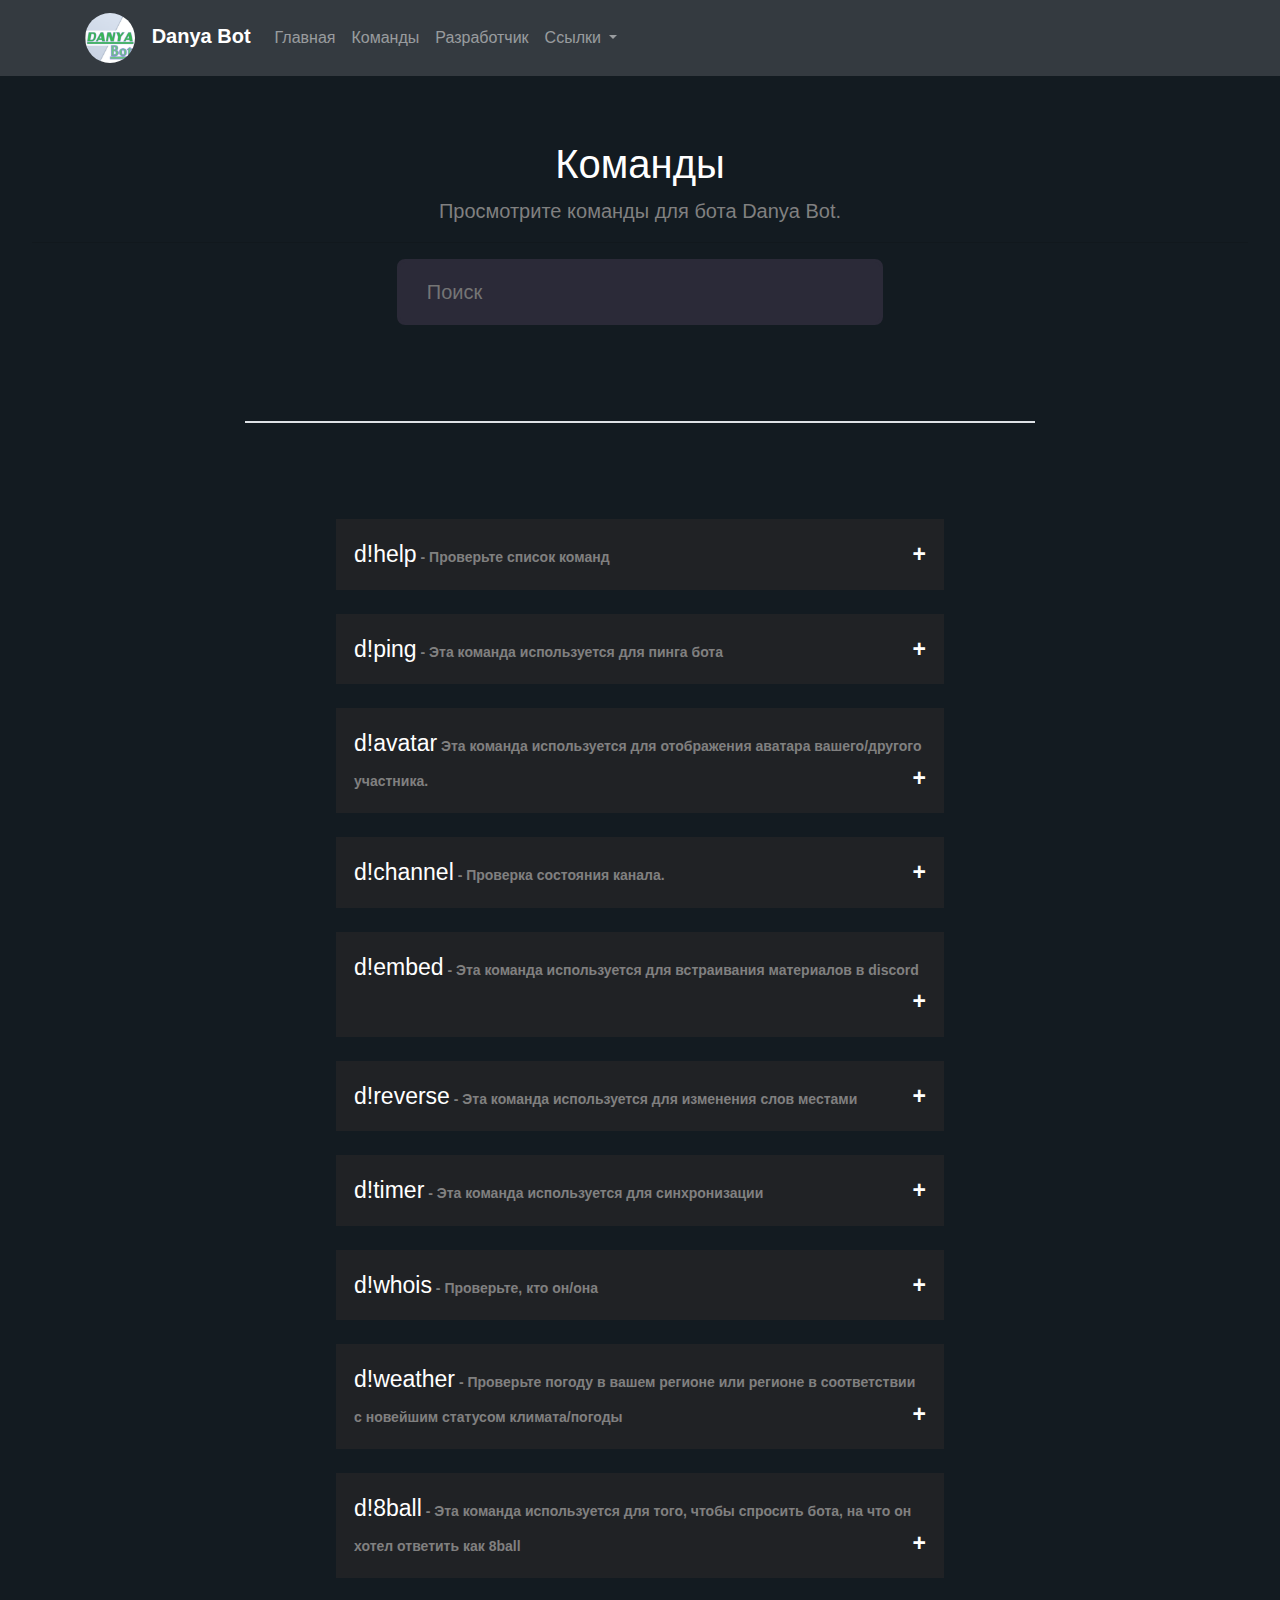
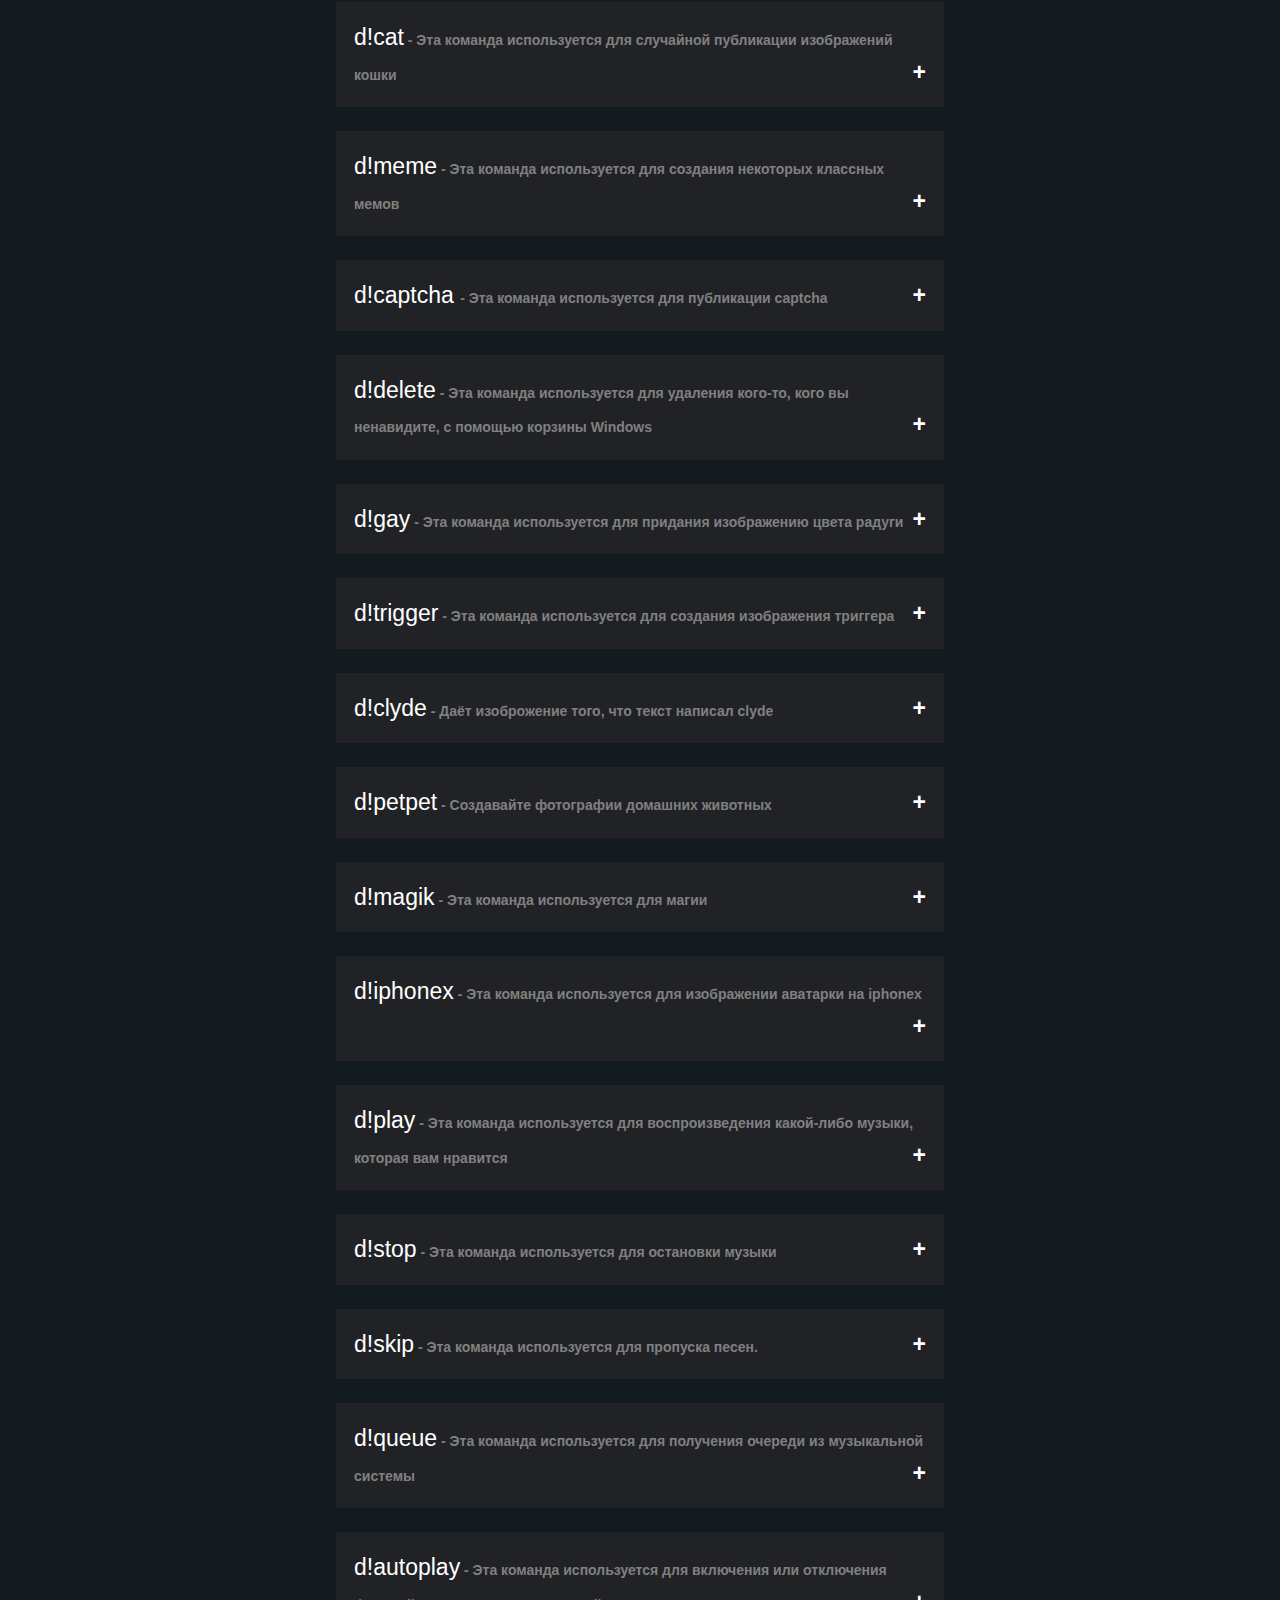
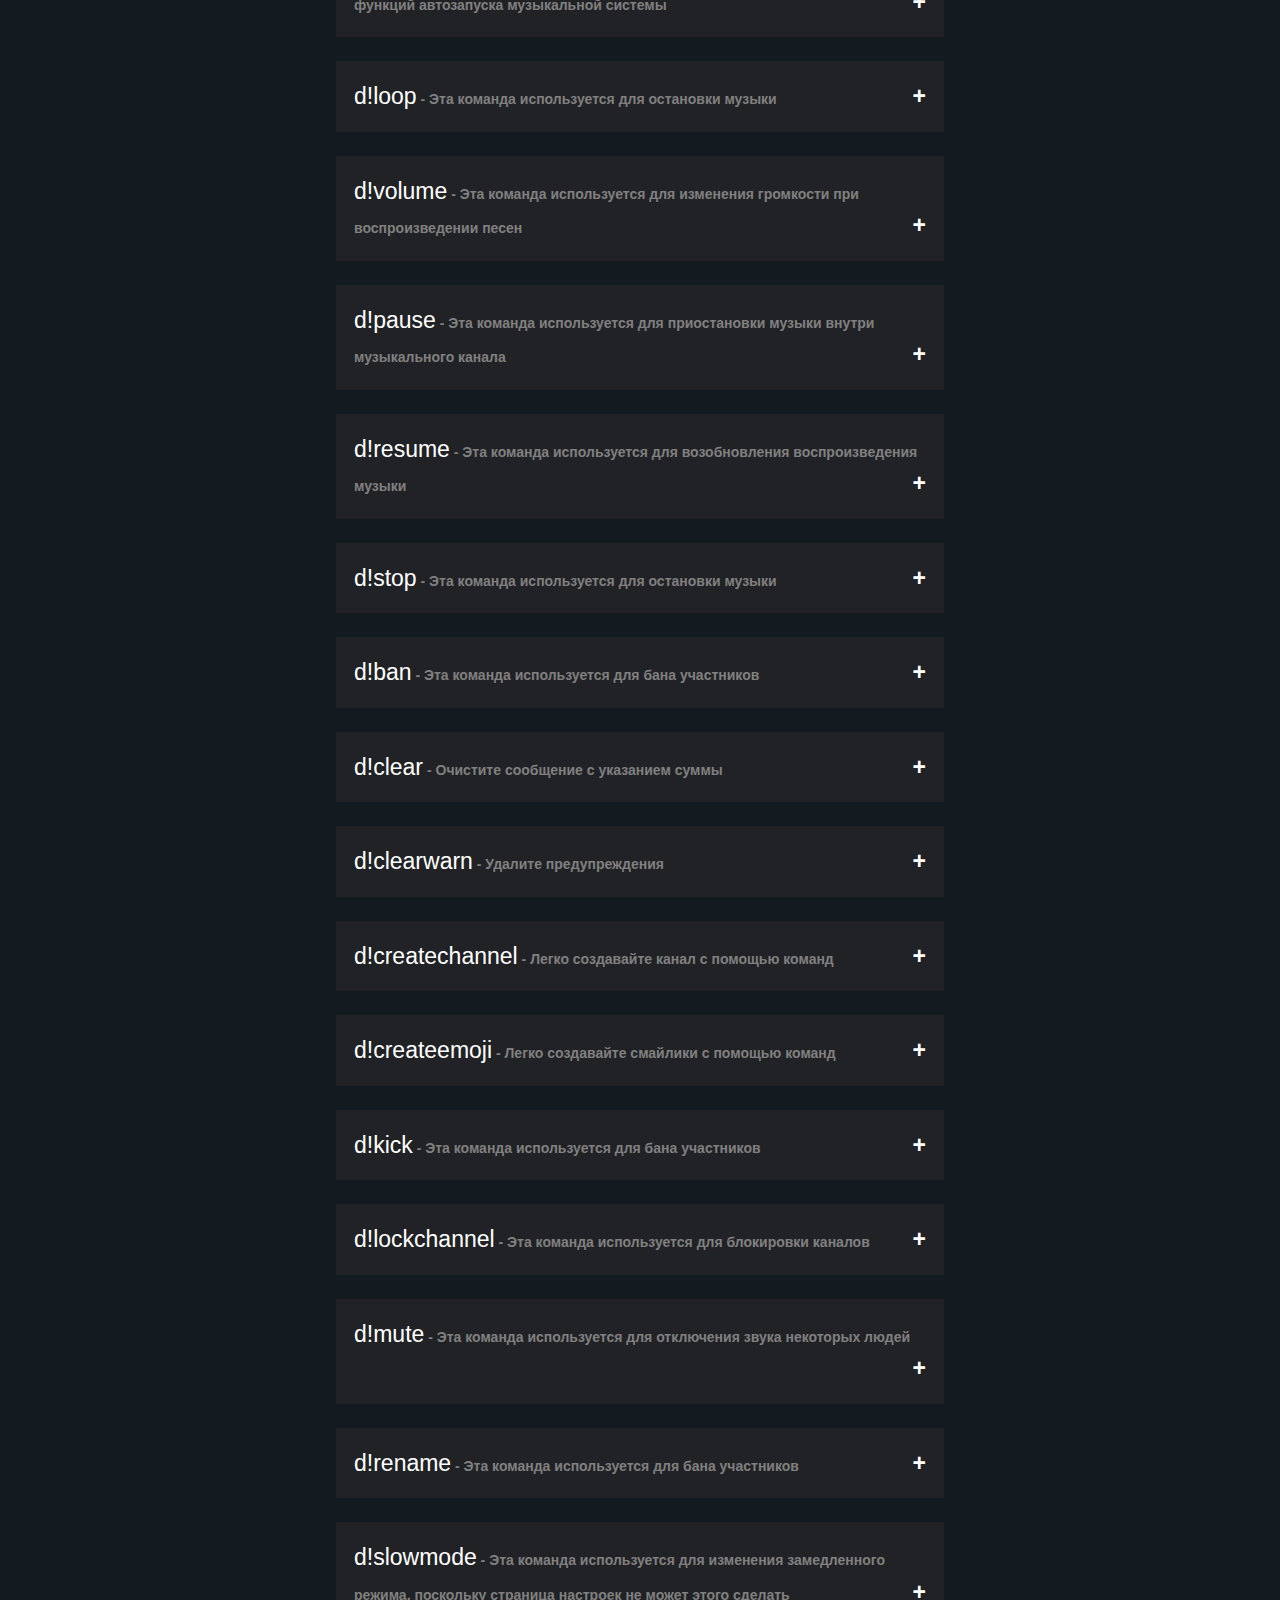
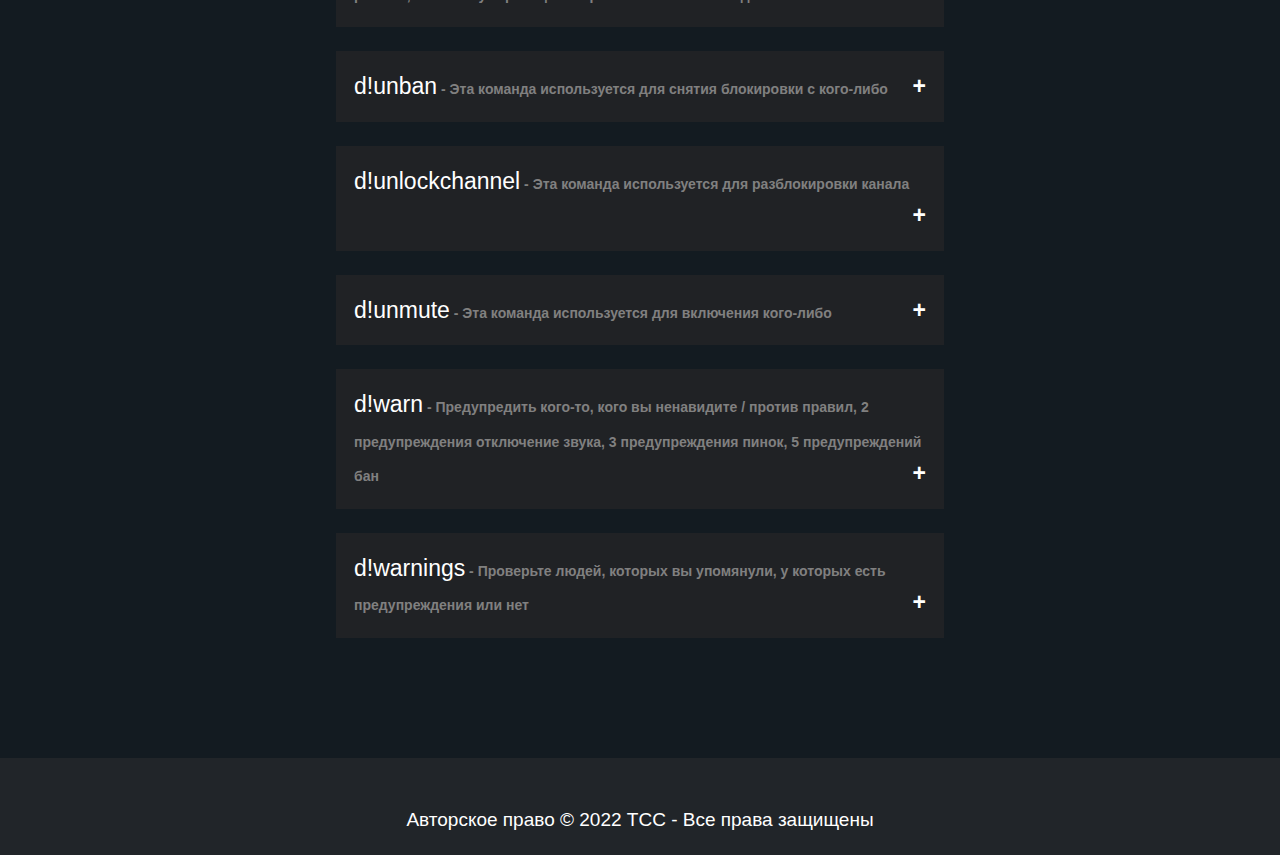
<file: commands/index.html>
<!DOCTYPE html>
<html lang="ru">

<head>
    <meta charset="UTF-8">
    <meta name="viewport" content="width=device-width, initial-scale=1, shrink-to-fit=no">
    <link rel="stylesheet" href="../css/bootstrap.min.css">
    <link rel="stylesheet" href="../css/main.css">
    <link rel="stylesheet" href="https://cdnjs.cloudflare.com/ajax/libs/font-awesome/4.7.0/css/font-awesome.min.css">
    <link rel="icon" href="../assets/favicon.png">
    <title>Danya Bot</title>
</head>

<body>
    <nav class="navbar navbar-expand-lg navbar-dark bg-dark">
        <div class="container-fluid container">
            <a class="navbar-brand" href="/">
                <img src="../assets/bot.png" alt="" width="50" height="50" class="rounded-circle"> &nbsp;
                <span>Danya Bot</span>
            </a>
            <button class="navbar-toggler" type="button" data-bs-toggle="collapse"
                data-bs-target="#navbarSupportedContent" aria-controls="navbarSupportedContent" aria-expanded="false"
                aria-label="Toggle navigation">
                <span class="navbar-toggler-icon"></span>
            </button>
            <div class="collapse navbar-collapse" id="navbarSupportedContent">
                <ul class="navbar-nav me-auto mb-2 mb-lg-0">
                    <li class="nav-item">
                        <a class="nav-link" href="../index.html">Главная</a>
                    </li>
                    <li class="nav-item">
                        <a class="nav-link" aria-current="page" href="#/">Команды</a>
                    </li>
                    <li class="nav-item">
                        <a class="nav-link" href="./team.html">Разработчик</a>
                    </li>
                    <li class="nav-item dropdown">
                        <a class="nav-link dropdown-toggle" href="#" id="linksdrop" role="button"
                            data-bs-toggle="dropdown" aria-expanded="false">
                            Ссылки
                        </a>
                        <ul class="dropdown-menu bgn" aria-labelledby="linksdrop">
                            <li><a class="dropdown-item text-muted font-weight-bold" href="../invite" target="_blank">Invite
                                    Bot</a>
                            </li>
                            <li><a class="dropdown-item text-muted font-weight-bold" href="../invite" target="_blank">Support
                                    Server</a></li>
                           
                        </ul>
                    </li>
                </ul>
               
            </div>
        </div>
    </nav>
    </div>

    <div class="jumbotron text-center bg-transparent">
        <h1 class="commandstitle">Команды</h1>
        <p class="lead commandssub">Просмотрите команды для бота Danya Bot.</p>
        <hr>
        <input id="myInput" type="text" class="searchbox" placeholder="Поиск">
        <br>
        <br>
        <br>
        <br>
        <br>
        <div class="border"></div>
        <br>
        <br>
        <br>
        <div id="myCmd">
            <br>
            <button type="button" class="collapsible">d!help<span> - Проверьте список команд</span></button>
            <div class="content">
                <h4 style="color: rgb(169, 247, 247);">Категория:</h4>
                <p style="color: aqua;">Основное</p>
                <h4 style="color: #cccccc;">Использование:</h4>
                <p>d!help </p>
                <h4 style="color: #cccccc;">Примеры:</h4>
                <p>d!help</p>  
                <p>d!help ping</p>
            </div>
            <br>
            <br>
            <button type="button" class="collapsible">d!ping<span> - Эта команда используется для пинга бота</span></button>
            <div class="content">
                <h4 style="color: rgb(169, 247, 247);">Категория:</h4>
                <p style="color: rgb(19, 182, 160);">Основное</p>
                <h4 style="color: #cccccc;">Использование:</h4>
                <p>d!ping</p>
                <h4 style="color: #cccccc;">Примеры:</h4>
                <p>d!ping</p>
            </div>
            <br>
            <br>
            <button type="button" class="collapsible">d!avatar<span> Эта команда используется для отображения аватара вашего/другого участника.</span></button>
            <div class="content">
                <h4 style="color: rgb(169, 247, 247);">Категория:</h4>
                <p style="color: rgb(242, 44, 232);">Участники</p>
                <h4 style="color: #cccccc;">Использование:</h4>
                <p>d!avatar</p>
                <h4 style="color: #cccccc;">Примеры:</h4>
                <p>d!avatar</p>  
                <p>d!avatar @ZoLiryzik</p>
            </div>
            <br>
            <br>
          <button type="button" class="collapsible">d!channel<span> - Проверка состояния канала.</span></button>
            <div class="content">
                <h4 style="color: rgb(169, 247, 247);">Категория:</h4>
                <p style="color: rgb(19, 182, 160);">Участники</p>
                <h4 style="color: #cccccc;">Использование:</h4>
                <p>d!channel</p>
                <h4 style="color: #cccccc;">Примеры:</h4>
                <p>d!channel</p>
                <p>d!channel #channel</p>
            </div>
            <br>
            <br>
          <button type="button" class="collapsible">d!embed<span> - Эта команда используется для встраивания материалов в discord</span></button>
            <div class="content">
                <h4 style="color: rgb(169, 247, 247);">Категория:</h4>
                <p style="color: rgb(19, 182, 160);">Участники</p>
                <h4 style="color: #cccccc;">Использование:</h4>
                <p>d!embed 'title' 'desc'</p>
                <h4 style="color: #cccccc;">Примеры:</h4>
                <p>d!embed 'Правила' 'Правила'</p>
            </div>
            <br>
            <br>
          <button type="button" class="collapsible">d!reverse<span> - Эта команда используется для изменения слов местами</span></button>
            <div class="content">
                <h4 style="color: rgb(169, 247, 247);">Категория:</h4>
                <p style="color: rgb(19, 182, 160);">Участники</p>
                <h4 style="color: #cccccc;">Использование:</h4>
                <p>d!reverse</p>
                <h4 style="color: #cccccc;">Примеры:</h4>
                <p>d!reverse ланак</p>
            </div>
            <br>
            <br>
          <button type="button" class="collapsible">d!timer<span> - Эта команда используется для синхронизации</span></button>
            <div class="content">
                <h4 style="color: rgb(169, 247, 247);">Категория:</h4>
                <p style="color: rgb(19, 182, 160);">Участники</p>
                <h4 style="color: #cccccc;">Использование:</h4>
                <p>d!timer "продолжительность в ms"</p>
                <h4 style="color: #cccccc;">Примеры:</h4>
                <p>d!timer 10000</p>
            </div>
            <br>
            <br>
          <button type="button" class="collapsible">d!whois<span> - 
Проверьте, кто он/она</span></button>
            <div class="content">
                <h4 style="color: rgb(169, 247, 247);">Категория:</h4>
                <p style="color: rgb(19, 182, 160);">Участники</p>
                <h4 style="color: #cccccc;">Использование:</h4>
                <p>d!whois</p>
                <h4 style="color: #cccccc;">Примеры:</h4>
                <p>d!whois</p>
                <p>d!whois @user</p>
            </div>
            <br>
            <br>
          <button type="button" class="collapsible">d!weather<span> - Проверьте погоду в вашем регионе или регионе в соответствии с новейшим статусом климата/погоды</span></button>
            <div class="content">
                <h4 style="color: rgb(169, 247, 247);">Категория:</h4>
                <p style="color: rgb(19, 182, 160);">Участники</p>
                <h4 style="color: #cccccc;">Использование:</h4>
                <p>d!weather <город></p>
                <h4 style="color: #cccccc;">Примеры:</h4>
                <p>d!weather Египет</p>
            </div>
            <br>
            <br>
          <button type="button" class="collapsible">d!8ball<span> - Эта команда используется для того, чтобы спросить бота, на что он хотел ответить как 8ball</span></button>
            <div class="content">
                <h4 style="color: rgb(169, 247, 247);">Категория:</h4>
                <p style="color: rgb(19, 182, 160);">Fun</p>
                <h4 style="color: #cccccc;">Использование:</h4>
                <p>d!8ball <вопросы></p>
                <h4 style="color: #cccccc;">Примеры:</h4>
                <p>d!8ball Как тебя зобут?</p>
            </div>
            <br>
            <br>
          <button type="button" class="collapsible">d!cat<span> - Эта команда используется для случайной публикации изображений кошки</span></button>
            <div class="content">
                <h4 style="color: rgb(169, 247, 247);">Категория:</h4>
                <p style="color: rgb(19, 182, 160);">Fun</p>
                <h4 style="color: #cccccc;">Использование:</h4>
                <p>d!cat</p>
                <h4 style="color: #cccccc;">Примеры:</h4>
                <p>d!cat</p>
            </div>
            <br>
            <br>
          <button type="button" class="collapsible">d!meme<span> - Эта команда используется для создания некоторых классных мемов</span></button>
            <div class="content">
                <h4 style="color: rgb(169, 247, 247);">Категория:</h4>
                <p style="color: rgb(19, 182, 160);">Fun</p>
                <h4 style="color: #cccccc;">Использование:</h4>
                <p>d!meme</p>
                <h4 style="color: #cccccc;">Примеры:</h4>
                <p>d!meme</p>
            </div>
            <br>
            <br>
          <button type="button" class="collapsible">d!captcha <mention><span> - Эта команда используется для публикации captcha</span></button>
            <div class="content">
                <h4 style="color: rgb(169, 247, 247);">Категория:</h4>
                <p style="color: rgb(19, 182, 160);">Image</p>
                <h4 style="color: #cccccc;">Использование:</h4>
                <p>d!captcha <mention></p>
                <h4 style="color: #cccccc;">Примеры:</h4>
                <p>d!captcha</p>
            </div>
            <br>
            <br>
          <button type="button" class="collapsible">d!delete<span> - Эта команда используется для удаления кого-то, кого вы ненавидите, с помощью корзины Windows</span></button>
            <div class="content">
                <h4 style="color: rgb(169, 247, 247);">Категория:</h4>
                <p style="color: rgb(19, 182, 160);">Image</p>
                <h4 style="color: #cccccc;">Использование:</h4>
                <p>d!delete</p>
                <h4 style="color: #cccccc;">Примеры:</h4>
                <p>d!delete</p>
            </div>
            <br>
            <br>
          <button type="button" class="collapsible">d!gay<span> - Эта команда используется для придания изображению цвета радуги</span></button>
            <div class="content">
                <h4 style="color: rgb(169, 247, 247);">Категория:</h4>
                <p style="color: rgb(19, 182, 160);">Image</p>
                <h4 style="color: #cccccc;">Использование:</h4>
                <p>d!gay</p>
                <h4 style="color: #cccccc;">Примеры:</h4>
                <p>d!gay</p>
            </div>
            <br>
            <br>
          <button type="button" class="collapsible">d!trigger<span> - Эта команда используется для создания изображения триггера</span></button>
            <div class="content">
                <h4 style="color: rgb(169, 247, 247);">Категория:</h4>
                <p style="color: rgb(19, 182, 160);">Image</p>
                <h4 style="color: #cccccc;">Использование:</h4>
                <p>d!trigger</p>
                <h4 style="color: #cccccc;">Примеры:</h4>
                <p>d!trigger</p>
            </div>
            <br>
            <br>
          <button type="button" class="collapsible">d!clyde<span> - Даёт изоброжение того, что текст написал clyde</span></button>
            <div class="content">
                <h4 style="color: rgb(169, 247, 247);">Категория:</h4>
                <p style="color: rgb(19, 182, 160);">Image</p>
                <h4 style="color: #cccccc;">Использование:</h4>
                <p>d!clyde <text></p>
                <h4 style="color: #cccccc;">Примеры:</h4>
                <p>d!clyde Привет</p>
            </div>
            <br>
            <br>
          <button type="button" class="collapsible">d!petpet<span> - Создавайте фотографии домашних животных</span></button>
            <div class="content">
                <h4 style="color: rgb(169, 247, 247);">Категория:</h4>
                <p style="color: rgb(19, 182, 160);">Image</p>
                <h4 style="color: #cccccc;">Использование:</h4>
                <p>d!petpet <text></p>
                <h4 style="color: #cccccc;">Примеры:</h4>
                <p>d!petpet</p>
            </div>
            <br>
            <br>
          <button type="button" class="collapsible">d!magik<span> - Эта команда используется для магии</span></button>
            <div class="content">
                <h4 style="color: rgb(169, 247, 247);">Категория:</h4>
                <p style="color: rgb(19, 182, 160);">Image</p>
                <h4 style="color: #cccccc;">Использование:</h4>
                <p>d!magik <text></p>
                <h4 style="color: #cccccc;">Примеры:</h4>
                <p>d!magik</p>
            </div>
            <br>
            <br>
          <button type="button" class="collapsible">d!iphonex<span> - Эта команда используется для изображении аватарки на iphonex</span></button>
            <div class="content">
                <h4 style="color: rgb(169, 247, 247);">Категория:</h4>
                <p style="color: rgb(19, 182, 160);">Image</p>
                <h4 style="color: #cccccc;">Использование:</h4>
                <p>d!magik <text></p>
                <h4 style="color: #cccccc;">Примеры:</h4>
                <p>d!magik</p>
            </div>
            <br>
            <br>
          <button type="button" class="collapsible">d!play<span> - Эта команда используется для воспроизведения какой-либо музыки, которая вам нравится</span></button>
            <div class="content">
                <h4 style="color: rgb(169, 247, 247);">Категория:</h4>
                <p style="color: rgb(19, 182, 160);">Music</p>
                <h4 style="color: #cccccc;">Использование:</h4>
                <p>d!play song<text></p>
                <h4 style="color: #cccccc;">Примеры:</h4>
                <p>d!play Blank Space </p>
                <p>d!p Blank Space </p>
            </div>
            <br>
            <br>
          <button type="button" class="collapsible">d!stop<span> - Эта команда используется для остановки музыки</span></button>
            <div class="content">
                <h4 style="color: rgb(169, 247, 247);">Категория:</h4>
                <p style="color: rgb(19, 182, 160);">Music</p>
                <h4 style="color: #cccccc;">Использование:</h4>
                <p>d!stop<text></p>
                <h4 style="color: #cccccc;">Примеры:</h4>
                <p>d!stop </p>
              <p>d!dc </p>
              <p>d!disconnect </p>
            </div>
            <br>
            <br>
          <button type="button" class="collapsible">d!skip<span> - Эта команда используется для пропуска песен.</span></button>
            <div class="content">
                <h4 style="color: rgb(169, 247, 247);">Категория:</h4>
                <p style="color: rgb(19, 182, 160);">Music</p>
                <h4 style="color: #cccccc;">Использование:</h4>
                <p>d!skip<text></p>
                <h4 style="color: #cccccc;">Примеры:</h4>
                <p>d!skip </p>
              <p>d!s </p>
              
            </div>
            <br>
            <br>
          <button type="button" class="collapsible">d!queue<span> - Эта команда используется для получения очереди из музыкальной системы</span></button>
            <div class="content">
                <h4 style="color: rgb(169, 247, 247);">Категория:</h4>
                <p style="color: rgb(19, 182, 160);">Music</p>
                <h4 style="color: #cccccc;">Использование:</h4>
                <p>d!queue<text></p>
                <h4 style="color: #cccccc;">Примеры:</h4>
                <p>d!queue </p>
              <p>d!q </p>
             
            </div>
            <br>
            <br>
          <button type="button" class="collapsible">d!autoplay<span> - Эта команда используется для включения или отключения функций автозапуска музыкальной системы</span></button>
            <div class="content">
                <h4 style="color: rgb(169, 247, 247);">Категория:</h4>
                <p style="color: rgb(19, 182, 160);">Music</p>
                <h4 style="color: #cccccc;">Использование:</h4>
                <p>d!stop<text></p>
                <h4 style="color: #cccccc;">Примеры:</h4>
                <p>d!stop </p>
              <p>d!dc </p>
              <p>d!disconnect </p>
            </div>
            <br>
            <br>
          <button type="button" class="collapsible">d!loop<span> - Эта команда используется для остановки музыки</span></button>
            <div class="content">
                <h4 style="color: rgb(169, 247, 247);">Категория:</h4>
                <p style="color: rgb(19, 182, 160);">Music</p>
                <h4 style="color: #cccccc;">Использование:</h4>
                <p>d!loop</p>
                <h4 style="color: #cccccc;">Примеры:</h4>
                <p>d!loop </p>
              <p>d!l </p>
              
            </div>
            <br>
            <br>
          <button type="button" class="collapsible">d!volume<span> - Эта команда используется для изменения громкости при воспроизведении песен</span></button>
            <div class="content">
                <h4 style="color: rgb(169, 247, 247);">Категория:</h4>
                <p style="color: rgb(19, 182, 160);">Music</p>
                <h4 style="color: #cccccc;">Использование:</h4>
                <p>d!volume<text></p>
                <h4 style="color: #cccccc;">Примеры:</h4>
                <p>d!volume </p>
              <p>d!v </p>
              
            </div>
            <br>
            <br>
          <button type="button" class="collapsible">d!pause<span> - Эта команда используется для приостановки музыки внутри музыкального канала</span></button>
            <div class="content">
                <h4 style="color: rgb(169, 247, 247);">Категория:</h4>
                <p style="color: rgb(19, 182, 160);">Music</p>
                <h4 style="color: #cccccc;">Использование:</h4>
                <p>d!pause<text></p>
                <h4 style="color: #cccccc;">Примеры:</h4>
                <p>d!pause </p>
              
            </div>
            <br>
            <br>
          <button type="button" class="collapsible">d!resume<span> - Эта команда используется для возобновления воспроизведения музыки</span></button>
            <div class="content">
                <h4 style="color: rgb(169, 247, 247);">Категория:</h4>
                <p style="color: rgb(19, 182, 160);">Music</p>
                <h4 style="color: #cccccc;">Использование:</h4>
                <p>d!resume</p>
                <h4 style="color: #cccccc;">Примеры:</h4>
                <p>d!resume </p>
              
            </div>
            <br>
            <br>
          <button type="button" class="collapsible">d!stop<span> - Эта команда используется для остановки музыки</span></button>
            <div class="content">
                <h4 style="color: rgb(169, 247, 247);">Категория:</h4>
                <p style="color: rgb(19, 182, 160);">Модерация</p>
                <h4 style="color: #cccccc;">Использование:</h4>
                <p>d!stop<text></p>
                <h4 style="color: #cccccc;">Примеры:</h4>
                <p>d!stop </p>
              <p>d!dc </p>
              <p>d!disconnect </p>
            </div>
            <br>
            <br>
          <button type="button" class="collapsible">d!ban<span> - Эта команда используется для бана участников</span></button>
            <div class="content">
                <h4 style="color: rgb(169, 247, 247);">Категория:</h4>
                <p style="color: rgb(19, 182, 160);">Модерация</p>
                <h4 style="color: #cccccc;">Использование:</h4>
                <p>d!ban mention text</p>
                <h4 style="color: #cccccc;">Примеры:</h4>
                <p>d!ban @don Спам </p>
              
            </div>
            <br>
            <br>
         <button type="button" class="collapsible">d!clear<span> - Очистите сообщение с указанием суммы</span></button>
            <div class="content">
                <h4 style="color: rgb(169, 247, 247);">Категория:</h4>
                <p style="color: rgb(19, 182, 160);">Модерация</p>
                <h4 style="color: #cccccc;">Использование:</h4>
                <p>d!clear сумму(1-100)</p>
                <h4 style="color: #cccccc;">Примеры:</h4>
                <p>d!clear 100 </p>
              
            </div>
            <br>
            <br>
          <button type="button" class="collapsible">d!clearwarn<span> - Удалите предупреждения</span></button>
            <div class="content">
                <h4 style="color: rgb(169, 247, 247);">Категория:</h4>
                <p style="color: rgb(19, 182, 160);">Модерация</p>
                <h4 style="color: #cccccc;">Использование:</h4>
                <p>d!clearwarn mention</p>
                <h4 style="color: #cccccc;">Примеры:</h4>
                <p>d!clearwarn @radar </p>
              
            </div>
            <br>
            <br>
          <button type="button" class="collapsible">d!createchannel<span> - Легко создавайте канал с помощью команд</span></button>
            <div class="content">
                <h4 style="color: rgb(169, 247, 247);">Категория:</h4>
                <p style="color: rgb(19, 182, 160);">Модерация</p>
                <h4 style="color: #cccccc;">Использование:</h4>
                <p>d!createchannel name type: text/voice</p>
                <h4 style="color: #cccccc;">Примеры:</h4>
                <p>d!createchannel Чатик text </p>
                <p>d!createchannel Общалка voice </p>
            </div>
            <br>
            <br>
          <button type="button" class="collapsible">d!createemoji<span> - Легко создавайте смайлики с помощью команд</span></button>
            <div class="content">
                <h4 style="color: rgb(169, 247, 247);">Категория:</h4>
                <p style="color: rgb(19, 182, 160);">Модерация</p>
                <h4 style="color: #cccccc;">Использование:</h4>
                <p>d!createemoji name вложение</p>
                <h4 style="color: #cccccc;">Примеры:</h4>
                <p>d!createemoji server вложение </p>
              
            </div>
            <br>
            <br>
          <button type="button" class="collapsible">d!kick<span> - Эта команда используется для бана участников</span></button>
            <div class="content">
                <h4 style="color: rgb(169, 247, 247);">Категория:</h4>
                <p style="color: rgb(19, 182, 160);">Модерация</p>
                <h4 style="color: #cccccc;">Использование:</h4>
                <p>d!kick mention причина</p>
                <h4 style="color: #cccccc;">Примеры:</h4>
                <p>d!kick @don Спам </p>
              
            </div>
            <br>
            <br>
          <button type="button" class="collapsible">d!lockchannel<span> - Эта команда используется для блокировки каналов</span></button>
            <div class="content">
                <h4 style="color: rgb(169, 247, 247);">Категория:</h4>
                <p style="color: rgb(19, 182, 160);">Модерация</p>
                <h4 style="color: #cccccc;">Использование:</h4>
                <p>d!lockchannel duration</p>
                <h4 style="color: #cccccc;">Примеры:</h4>
                <p>d!lockchannel 1m </p>
              
            </div>
            <br>
            <br>
          <button type="button" class="collapsible">d!mute<span> - Эта команда используется для отключения звука некоторых людей</span></button>
            <div class="content">
                <h4 style="color: rgb(169, 247, 247);">Категория:</h4>
                <p style="color: rgb(19, 182, 160);">Модерация</p>
                <h4 style="color: #cccccc;">Использование:</h4>
                <p>d!mute mention duration reason</p>
                <h4 style="color: #cccccc;">Примеры:</h4>
                <p>d!mute @sasha 1h </p>
              
            </div>
            <br>
            <br>
          <button type="button" class="collapsible">d!rename<span> - Эта команда используется для бана участников</span></button>
            <div class="content">
                <h4 style="color: rgb(169, 247, 247);">Категория:</h4>
                <p style="color: rgb(19, 182, 160);">Модерация</p>
                <h4 style="color: #cccccc;">Использование:</h4>
                <p>d!rename mentions nickname</p>
                <h4 style="color: #cccccc;">Примеры:</h4>
                <p>d!rename @Piter Pit </p>
              
            </div>
            <br>
            <br>
          <button type="button" class="collapsible">d!slowmode<span> - Эта команда используется для изменения замедленного режима, поскольку страница настроек не может этого сделать</span></button>
            <div class="content">
                <h4 style="color: rgb(169, 247, 247);">Категория:</h4>
                <p style="color: rgb(19, 182, 160);">Модерация</p>
                <h4 style="color: #cccccc;">Использование:</h4>
                <p>d!slowmode <1-21600></p>
                <h4 style="color: #cccccc;">Примеры:</h4>
                <p>d!slowmode 5 </p>
              
            </div>
            <br>
            <br>
          <button type="button" class="collapsible">d!unban<span> - Эта команда используется для снятия блокировки с кого-либо</span></button>
            <div class="content">
                <h4 style="color: rgb(169, 247, 247);">Категория:</h4>
                <p style="color: rgb(19, 182, 160);">Модерация</p>
                <h4 style="color: #cccccc;">Использование:</h4>
                <p>d!unban USER ID</p>
                <h4 style="color: #cccccc;">Примеры:</h4>
                <p>d!unban 1024544457034775881 </p>
              
            </div>
            <br>
            <br>
          <button type="button" class="collapsible">d!unlockchannel<span> - Эта команда используется для разблокировки канала</span></button>
            <div class="content">
                <h4 style="color: rgb(169, 247, 247);">Категория:</h4>
                <p style="color: rgb(19, 182, 160);">Модерация</p>
                <h4 style="color: #cccccc;">Использование:</h4>
                <p>d!unlockchannel</p>
                <h4 style="color: #cccccc;">Примеры:</h4>
                <p>d!unlockchannel </p>
              
            </div>
            <br>
            <br>
          <button type="button" class="collapsible">d!unmute<span> - Эта команда используется для включения кого-либо</span></button>
            <div class="content">
                <h4 style="color: rgb(169, 247, 247);">Категория:</h4>
                <p style="color: rgb(19, 182, 160);">Модерация</p>
                <h4 style="color: #cccccc;">Использование:</h4>
                <p>d!unmute mention</p>
                <h4 style="color: #cccccc;">Примеры:</h4>
                <p>d!unmute @Airport </p>
              
            </div>
            <br>
            <br>
          <button type="button" class="collapsible">d!warn<span> - Предупредить кого-то, кого вы ненавидите / против правил, 2 предупреждения  отключение звука, 3 предупреждения  пинок, 5 предупреждений  бан</span></button>
            <div class="content">
                <h4 style="color: rgb(169, 247, 247);">Категория:</h4>
                <p style="color: rgb(19, 182, 160);">Модерация</p>
                <h4 style="color: #cccccc;">Использование:</h4>
                <p>d!warn mention reason</p>
                <h4 style="color: #cccccc;">Примеры:</h4>
                <p>d!warn @ben 1.5 </p>
              
            </div>
            <br>
            <br>
          <button type="button" class="collapsible">d!warnings<span> - Проверьте людей, которых вы упомянули, у которых есть предупреждения или нет</span></button>
            <div class="content">
                <h4 style="color: rgb(169, 247, 247);">Категория:</h4>
                <p style="color: rgb(19, 182, 160);">Модерация</p>
                <h4 style="color: #cccccc;">Использование:</h4>
                <p>d!warnings mention</p>
                <h4 style="color: #cccccc;">Примеры:</h4>
                <p>d!warnings @Pite </p>
              
            </div>
            <br>
            <br>
          
    </div>
    </div>

    <footer class="mastfoot mb-auto">
            <div class="container-fluid mb-auto">
                <div class="row d-flex justify-content-center">
                    <div class="">
                        <p style="font-size: 19px; padding: 0px; margin: 0px;"><a href=""
                                style="text-decoration: none; color: white;"></a></br>Авторское право 
                  © 2022 TCC - Все права защищены</br>
                    </div>
                </div>
            </div>
        </footer>

    <script src="https://cdn.jsdelivr.net/npm/bootstrap@5.0.0-beta1/dist/js/bootstrap.bundle.min.js"
        integrity="sha384-ygbV9kiqUc6oa4msXn9868pTtWMgiQaeYH7/t7LECLbyPA2x65Kgf80OJFdroafW"
        crossorigin="anonymous"></script>
    <script src="https://cdnjs.cloudflare.com/ajax/libs/materialize/1.0.0/js/materialize.min.js"></script>
    <script src="https://ajax.googleapis.com/ajax/libs/jquery/3.5.1/jquery.min.js"></script>
    <script src="../js/main.js"></script>
</body>

</html>
</file>
<file: css/main.css>
body {
    font-family: 'Poppins', sans-serif !important;
    -webkit-font-smoothing: antialiased;
    -moz-osx-font-smoothing: grayscale;
    text-rendering: optimizeLegibility;
    background-color: #131b21;
}
.bgn {
    background-color: black;
    border: 1px solid #fff;
}
.htext {
color: #ffffff;
font-weight: inherit;
line-height: 1.2;
}
.ltext {
    color: #ffff;
}
.wh {
    color: #ffffff;
    font-weight: 700;
    padding-top: 30px;
}
.Hbot {
    color: #AD91FF !important;
}
.Hbot:hover {
    font-size: 30px;
    text-shadow: #ffffff;
}
.textt {
    color: #a2a8bd;
}
.card {
    border: 1px solid #ffffff;
}
.card:hover {
     border: 3px solid black;
}
.cardds{
margin-top: 30px !important;
padding: 60px 50px !important;
}
.bgseconde {
    padding-bottom: 150px;
    background-color: #131b21;

}
.ttjoin {
    color: #ffffff;
    font-weight: 500;
    font-size: 36px;
    line-height: 51px;
}
span {
    font-weight: 700;
}
.footer-social-icons {
    width: 350px;
    display: block;
    margin: 0 auto;
    align-items: center;
}
.social-icon {
    color: #fff;
}
ul.social-icons {
    margin-top: 10px;
}
.social-icons li {
    vertical-align: top;
    display: inline;
    height: 100px;
}
.social-icons a {
    color: #fff;
    text-decoration: none;
}
.fa-facebook {
    padding:10px 14px;
    -o-transition:.5s;
    -ms-transition:.5s;
    -moz-transition:.5s;
    -webkit-transition:.5s;
    transition: .5s;
    background-color: #322f30;
}
.fa-facebook:hover {
    background-color: #3d5b99;
}
.fa-twitter {
    padding:10px 12px;
    -o-transition:.5s;
    -ms-transition:.5s;
    -moz-transition:.5s;
    -webkit-transition:.5s;
    transition: .5s;
    background-color: #322f30;
}
.fa-twitter:hover {
    background-color: #00aced;
}
.fa-github {
    padding:10px 14px;
    -o-transition:.5s;
    -ms-transition:.5s;
    -moz-transition:.5s;
    -webkit-transition:.5s;
    transition: .5s;
    background-color: #322f30;
}
.fa-github:hover {
    background-color: #5a32a3;
}
.add_to_discord {
    display: flex;
    align-items: center;
    background-color: blueviolet;
    border-radius: 8px;
    border: 0;
    font-weight: 600;
    font-size: 17px !important;
    line-height: 21px !important;
    color: #fff;
    padding: 27px;
    height: 58px;
    outline: none;
}
.add_to_discord svg {
    padding-right: 20px;
    box-sizing: unset;
}
.add_to_discord:hover {
    background-color: rgb(152, 67, 233);
    text-decoration: none;
  }
  
.commandstitle {
    color: #ffffff;
}
.commandssub {
    color: gray;
}
.searchbox {
    background-color: #2b2a38;
    padding: 15px 27px;
    font-size: 20px;
    color: #ccc;
    border: 3px solid #2b2a38;
    border-radius: 8px;
    width: 40%;
}
.border {
    width: 65%;
    height: 2px;
    background: #fff;
    margin-left: 17.5%;
}
.collapsible {
    background-color: #202225;
    color: white;
    cursor: pointer;
    padding: 18px;
    width: 50%;
    border: none;
    text-align: left;
    outline: none;
    font-size: 23px;
    font-family: -apple-system, BlinkMacSystemFont, 'Segoe UI', Roboto, Oxygen, Ubuntu, Cantarell, 'Open Sans', 'Helvetica Neue', sans-serif;
  }
  .collapsible span {
    font-size: 14px;
    color: grey;
}
.collapsible:after {
    content: '\002B';
    color: white;
    font-weight: bold;
    float: right;
    margin-left: 5px;
  }
  
  .active:after {
    content: "\2212";
  }
  .content {
    padding: 0 18px;
    width: 50%;
    margin-left: 25%;
    overflow: hidden;
    transition: max-height 0.3s ease-out;
    background-color: #2f3136;
    color: #6a707a;
    text-align: left;
    display: none;
  }
  .content h4 {
    margin-top: 12px;
    font-size: 20px;
    font-family: 'Cairo';
  }

  .card{
    background-color: rgb(255, 251, 251);
    color: red;
    max-width: 360px;
    display: flex;
    flex-direction: column;
    overflow: hidden;
    border-radius: 2rem;
    box-shadow: 0px 1rem 1.5rem rgba(0,0,0,0.5);
  }
  
  .card .banner{
    background-position: center;
    background-repeat: no-repeat;
    background-size: cover;
    height: 11rem;
    display: flex;
    align-items: flex-end;
    justify-content: center;
    box-sizing: border-box;
  }
  .card .banner img{
    background-color: #fff;
    width: 8rem;
    height: 8rem;
    box-shadow: 0 0.5rem 1rem rgba(0,0,0,0.3);
    border-radius: 50%;
    transform: translateY(50%);
    transition: transform 200ms cubic-bezier(0.18, 0.89, 0.32, 1.28);
  }
  
  .card .banner img:hover{
    transform: translateY(50%) scale(1.3);
  }
  
  .card h2.name{
    text-align: center;
    padding: 0 2rem 0.5rem;
    margin: 0;
  }
  
  .card .title{
    color: #a0a0a0;
    font-size: 0.85rem;
    text-align: center;
    padding: 0 2rem 1.2rem;
  }
  
  .card .actions{
    padding: 0 2rem 1.2rem;
    display: flex;
    flex-direction: column;
    order: 99;
  }
  
  .card .actions .follow-info{
    padding: 0 0 1rem;
    display: flex;
  }
  
  .card .actions .follow-info h2{
    text-align: center;
    width: 50%;
    margin: 0;
    box-sizing: border-box;
  }
  
  .card .actions .follow-info h2 a{
    text-decoration: none;
    padding: 0.8rem;
    display: flex;
    flex-direction: column;
    border-radius: 0.8rem;
    transition: background-color 100ms ease-in-out;
  }
  
  .card .actions .follow-info h2 a span{
    color: #1c9eff;
    font-weight: bold;
    transform-origin: bottom;
    transform: scaleY(1.3);
    transition: color 100ms ease-in-out;
  }
  
  .card .actions .follow-info h2 a small{
    color: #afafaf;
    font-size: 0.85rem;
    font-weight: normal;
  }
  
  .card .actions .follow-info h2 a:hover{
    background-color: #f2f2f2;
  }
  
  .card .actions .follow-info h2 a:hover span{
    color: #007ad6;
  }
  
  .card .actions .follow-btn button{
    color: inherit;
    font: inherit;
    font-weight: bold;
    background-color: #ffd01a;
    width: 100%;
    border: none;
    padding: 1rem;
    outline: none;
    box-sizing: border-box;
    border-radius: 1.5rem/50%;
    transition: background-color 100ms ease-in-out, transform 200ms cubic-bezier(0.18, 0.89, 0.32, 1.28);
  }
  
  .card .actions .follow-btn button:hover{
    background-color: #efb10a;
    transform: scale(1.1);
  }
  
  .card .actions .follow-btn button:active{
    background-color: #e8a200;
    transform: scale(1);
  }

  .licetitle {
    color: #ffff;
    margin: 5px;
    font-family: monospace;
  }

  .textlice {
    box-sizing: border-box;
    color:  #ffff;
    margin: 3px;
    letter-spacing: 1px;
  }

.mastfoot.mb-auto{
    padding-bottom: 40px;
    padding: 20px;
    bottom: 0;
    width: 100%;
    height: auto;
    background-color: #212529;
    color: white;
}


::-webkit-scrollbar {
	width: 12.2px;
}

::-webkit-scrollbar-track {
	box-shadow: inset 0 0 1000px #38383b; 
}

::-webkit-scrollbar-thumb {
	background: #202225; 
	border-radius: 4px;
}
/* Handle on hover */
::-webkit-scrollbar-thumb:hover {
    background:rgb(84, 81, 81); 
  }
</file>
